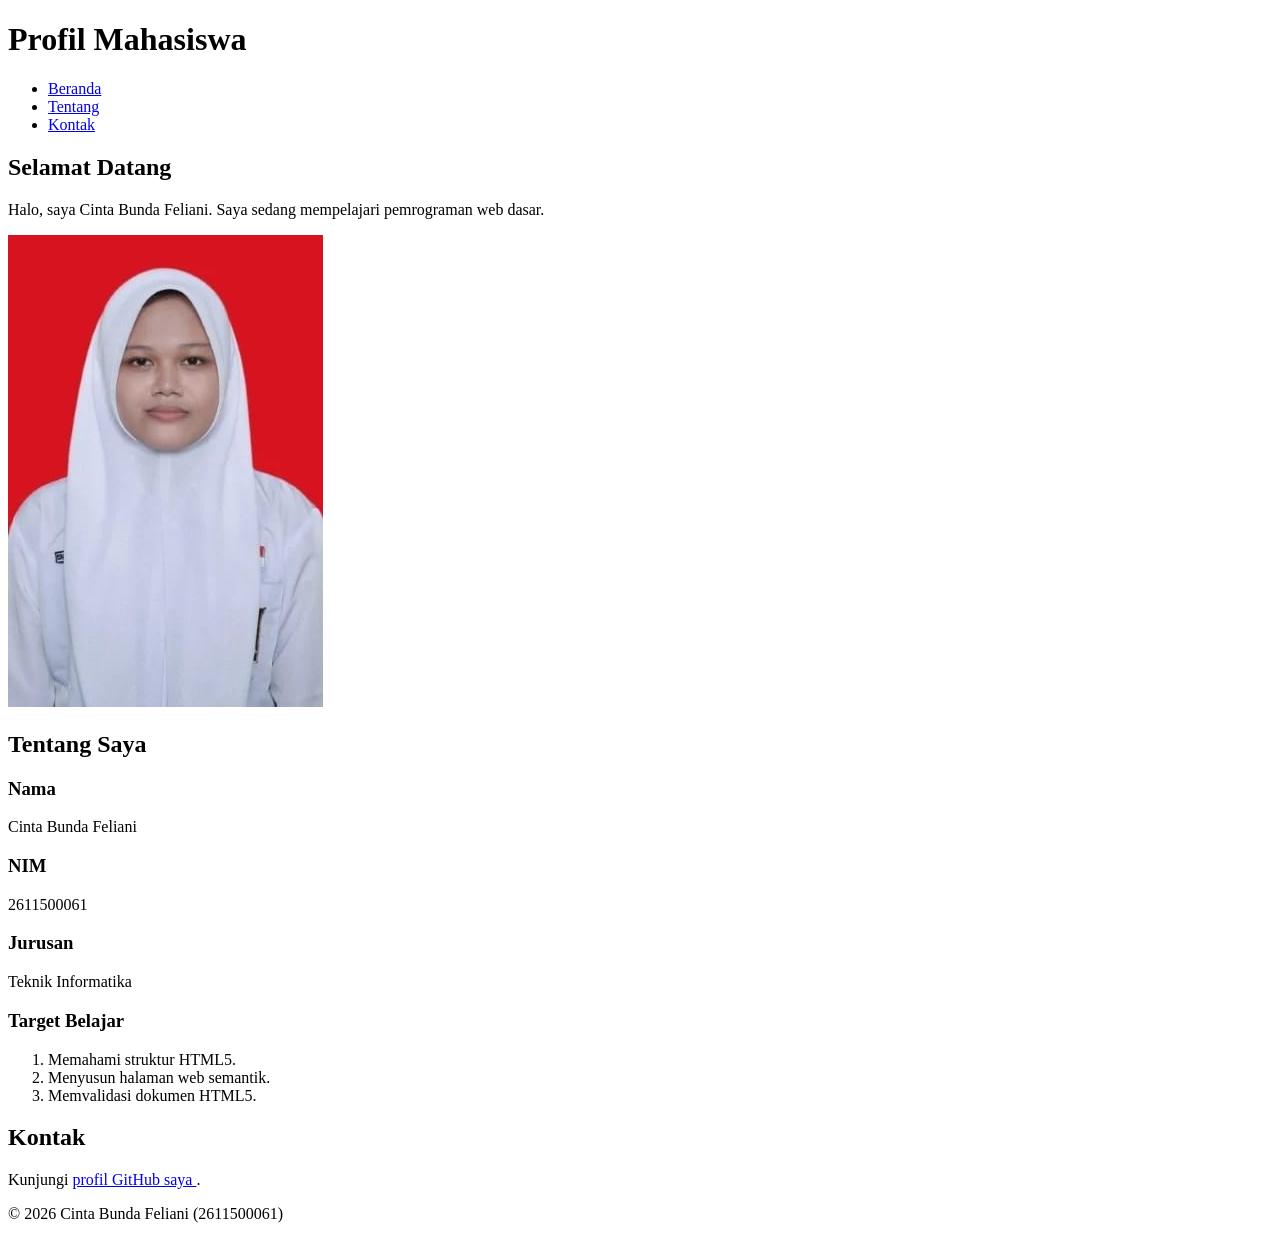
<file: pertemuan-02/index.html>
<!doctype html>
<html lang="id">
  <head>
    <meta charset="UTF-8" />
    <meta name="viewport" content="width=device-width, initial-scale=1.0" />
    <title>Profil Mahasiswa</title>
  </head>
  <body>
    <header>
      <h1>Profil Mahasiswa</h1>

      <nav>
        <ul>
          <li><a href="#home">Beranda</a></li>
          <li><a href="#about">Tentang</a></li>
          <li><a href="#contact">Kontak</a></li>
        </ul>
      </nav>
    </header>

    <main>
      <section id="home">
        <h2>Selamat Datang</h2>
        <p>
          Halo, saya Cinta Bunda Feliani. Saya sedang mempelajari pemrograman
          web dasar.
        </p>
        <img src="foto-profil.jpg" alt="Foto profil Cinta Bunda Feliani" />
      </section>

      <section id="about">
        <h2>Tentang Saya</h2>

        <article>
          <h3>Nama</h3>
          <p>Cinta Bunda Feliani</p>

          <h3>NIM</h3>
          <p>2611500061</p>

          <h3>Jurusan</h3>
          <p>Teknik Informatika</p>

          <h3>Target Belajar</h3>
          <ol>
            <li>Memahami struktur HTML5.</li>
            <li>Menyusun halaman web semantik.</li>
            <li>Memvalidasi dokumen HTML5.</li>
          </ol>
        </article>
      </section>

      <section id="contact">
        <h2>Kontak</h2>
        <p>
          Kunjungi
          <a
            href="https://github.com/2611500061-CINTA/2611500061-PWD-TI1J-26270">
            profil GitHub saya </a
          >.
        </p>
      </section>
    </main>

    <footer>
      <p>&copy; 2026 Cinta Bunda Feliani (2611500061)</p>
    </footer>
  </body>
</html>
</file>
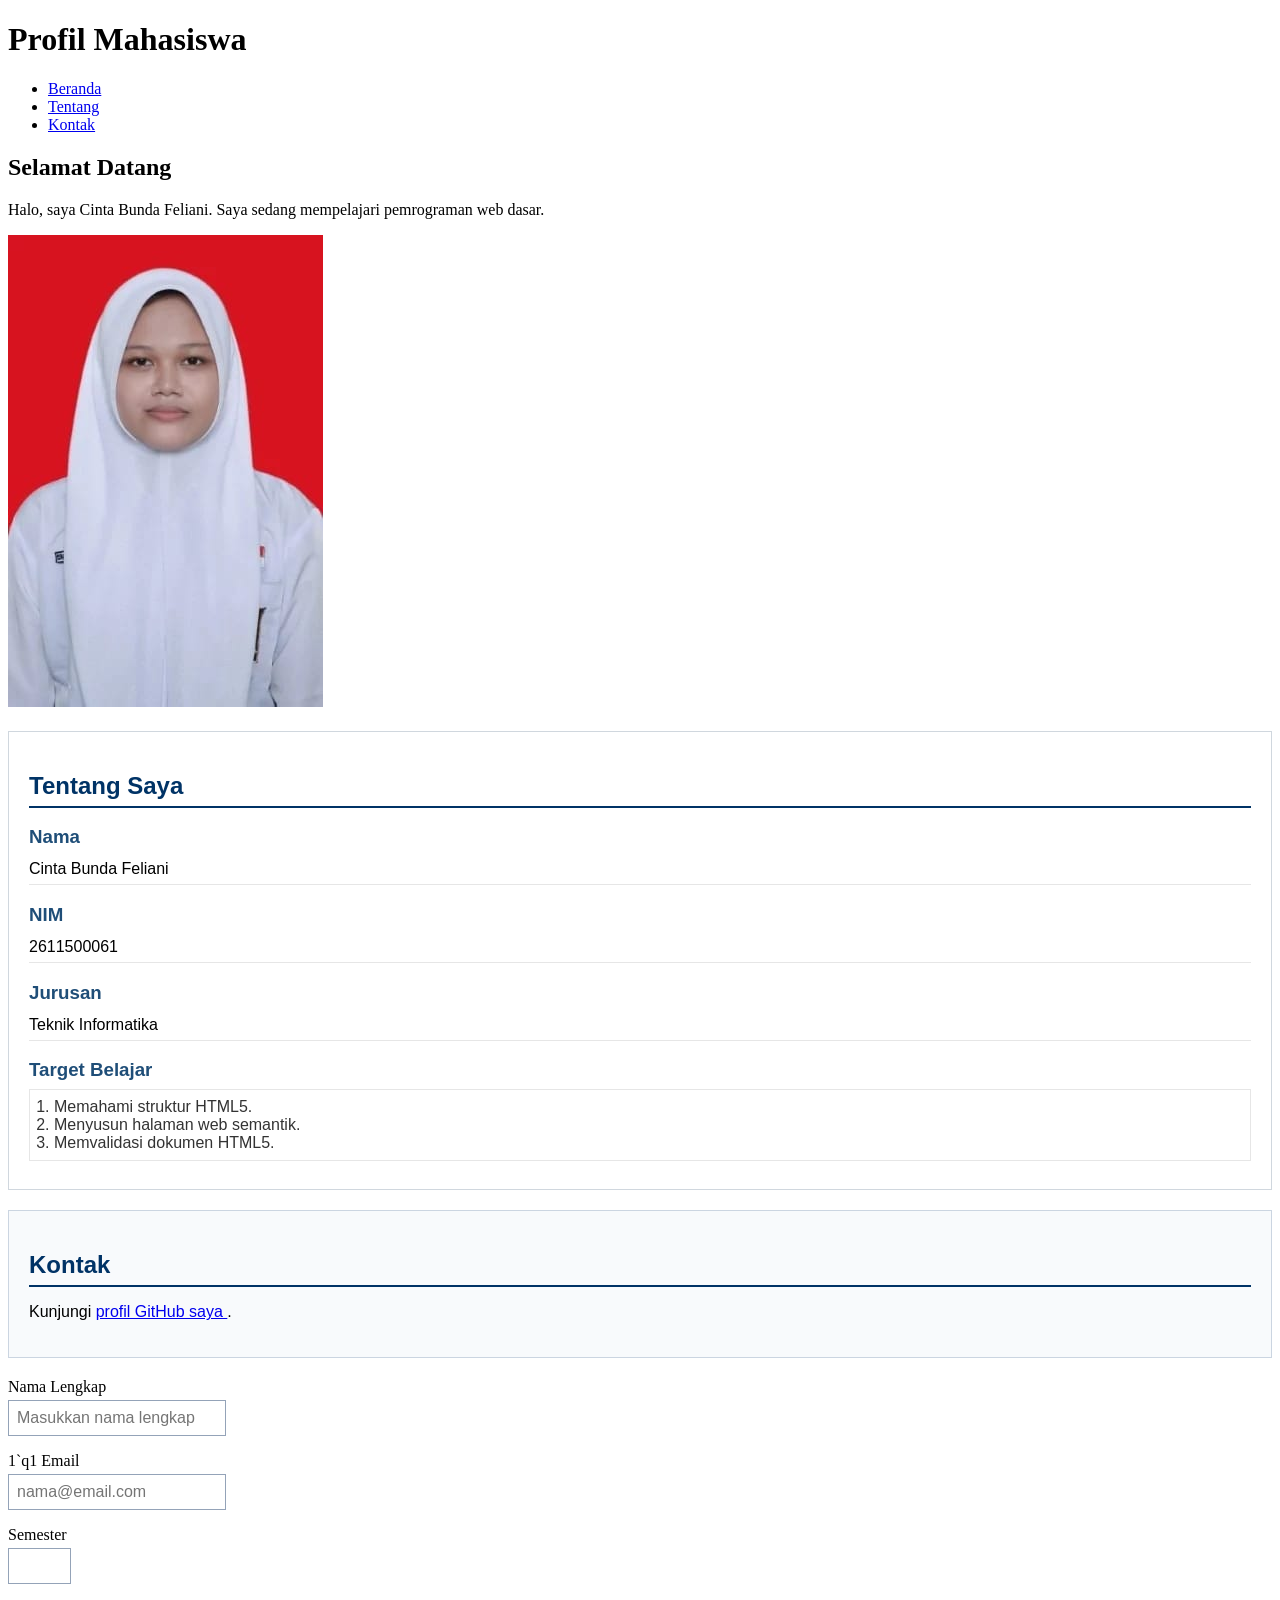
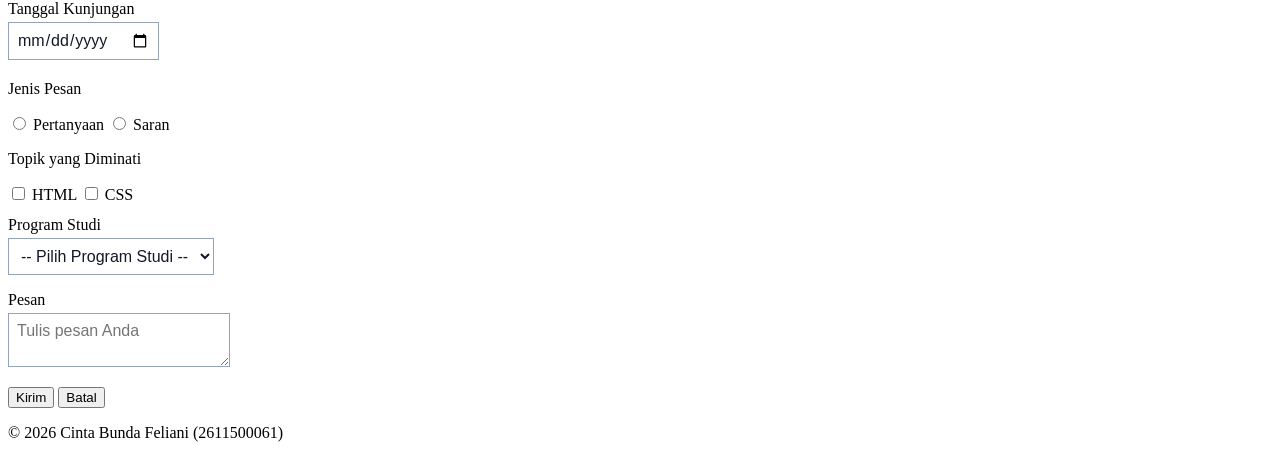
<file: pertemuan-03/index.html>
<!doctype html>
<html lang="id">
  <head>
    <meta charset="UTF-8" />
    <meta name="viewport" content="width=device-width, initial-scale=1.0" />
    <title>Profil Mahasiswa</title>
    <style>
#about {
background-color: #ffffff;
border: 1px solid #d0d7de;
padding: 20px;
margin: 20px 0;
font-family: Arial, sans-serif;
}
#about h2 {
color: #003366;
border-bottom: 2px solid #003366;
padding-bottom: 6px;
margin-bottom: 16px;
}
#about h3 {
color: #1f4e78;
margin-bottom: 6px;
}
#about p {
margin: 6px 0;
padding: 6px 0;
border-bottom: 1px solid #e6e6e6;
}
#about ol {
color: #333333;
margin: 8px 0;
padding: 8px 24px;
border: 1px solid #e6e6e6;
}
#contact {
background-color: #f8fafc;
border: 1px solid #cbd5e1;
padding: 20px;
margin: 20px 0;
font-family: Arial, sans-serif;
}
#contact h2 {
color: #003366;
border-bottom: 2px solid #003366;
padding-bottom: 6px;
margin-bottom: 16px;
}
.form-group {
margin: 12px 0;
}
#contact label {
color: #1f2937;
font-weight: bold;
}
.input-form {
background-color: #ffffff;
color: #111827;
font-family: Arial, sans-serif;
font-size: 16px;
padding: 8px;
margin: 4px 0;
border: 1px solid #94a3b8;
}
#contact button {
background-color: #003366;
color: #ffffff;
font-weight: bold;
padding: 8px 14px;
margin: 8px 6px 0 0;
border: 1px solid #003366;
}
</style>
</head>
<body>
<header>
<h1>Profil Mahasiswa</h1>
      <nav>
        <ul>
          <li><a href="#home">Beranda</a></li>
          <li><a href="#about">Tentang</a></li>
          <li><a href="#contact">Kontak</a></li>
        </ul>
      </nav>
    </header>

    <main>
      <section id="home">
        <h2>Selamat Datang</h2>
        <p>
          Halo, saya Cinta Bunda Feliani. Saya sedang mempelajari pemrograman
          web dasar.
        </p>
        <img src="foto-profil.jpg" alt="Foto profil Cinta Bunda Feliani" />
      </section>

      <section id="about">
        <h2>Tentang Saya</h2>

        <article>
          <h3>Nama</h3>
          <p>Cinta Bunda Feliani</p>

          <h3>NIM</h3>
          <p>2611500061</p>

          <h3>Jurusan</h3>
          <p>Teknik Informatika</p>

          <h3>Target Belajar</h3>
          <ol>
            <li>Memahami struktur HTML5.</li>
            <li>Menyusun halaman web semantik.</li>
            <li>Memvalidasi dokumen HTML5.</li>
          </ol>
        </article>
      </section>

      <section id="contact">
        <h2>Kontak</h2>
        <p>
          Kunjungi
          <a
            href="https://github.com/2611500061-CINTA/2611500061-PWD-TI1J-26270"
          >
            profil GitHub saya </a
          >.
        </p>
      </section>
        <form action="index.html" method="get">
          <div class="form-group">
            <label for="nama">Nama Lengkap</label><br />
            <input
              class="input-form"
              type="text"
              id="nama"
              name="nama"
              placeholder="Masukkan nama lengkap"
              minlength="3"
              maxlength="50"
              required
            />
          </div>
          <div class="form-group">1`q1 
            <label for="email">Email</label><br />
            <input
              class="input-form"
              type="email"
              id="email"
              name="email"
              placeholder="nama@email.com"
              required
            />
          </div>
          <div class="form-group">
            <label for="semester">Semester</label><br />
            <input
              class="input-form"
              type="number"
              id="semester"
              name="semester"
              min="1"
              max="14"
              required
            />
          </div>
          <div class="form-group">
            <label for="tanggal">Tanggal Kunjungan</label><br />
            <input
              class="input-form"
              type="date"
              id="tanggal"
              name="tanggal"
              required
            />
          </div>
          <div class="form-group">
            <p>Jenis Pesan</p>
            <input
              type="radio"
              id="pertanyaan"
              name="jenis_pesan"
              value="pertanyaan"
              required
            />
            <label for="pertanyaan">Pertanyaan</label>
            <input type="radio" id="saran" name="jenis_pesan" value="saran" />
            <label for="saran">Saran</label>
          </div>
          <div class="form-group">
            <p>Topik yang Diminati</p>
            <input type="checkbox" id="minat-html" name="minat" value="HTML" />
            <label for="minat-html">HTML</label>
            <input type="checkbox" id="minat-css" name="minat" value="CSS" />
            <label for="minat-css">CSS</label>
          </div>
          <div class="form-group">
            <label for="prodi">Program Studi</label><br />
            <select class="input-form" id="prodi" name="prodi" required>
              <option value="">-- Pilih Program Studi --</option>
              <option value="SI">Sistem Informasi</option>
              <option value="TI">Teknik Informatika</option>
            </select>
          </div>
          <div class="form-group">
            <label for="pesan">Pesan</label><br />
            <textarea
              class="input-form"
              id="pesan"
              name="pesan"
              maxlength="300"
              placeholder="Tulis pesan Anda"
              required
            ></textarea>
          </div>

          <button type="submit">Kirim</button>
          <button type="reset">Batal</button>
        </form>
      </section>
    </main>

    <footer>
      <p>&copy; 2026 Cinta Bunda Feliani (2611500061)</p>
    </footer>
  </body>
</html>
</file>
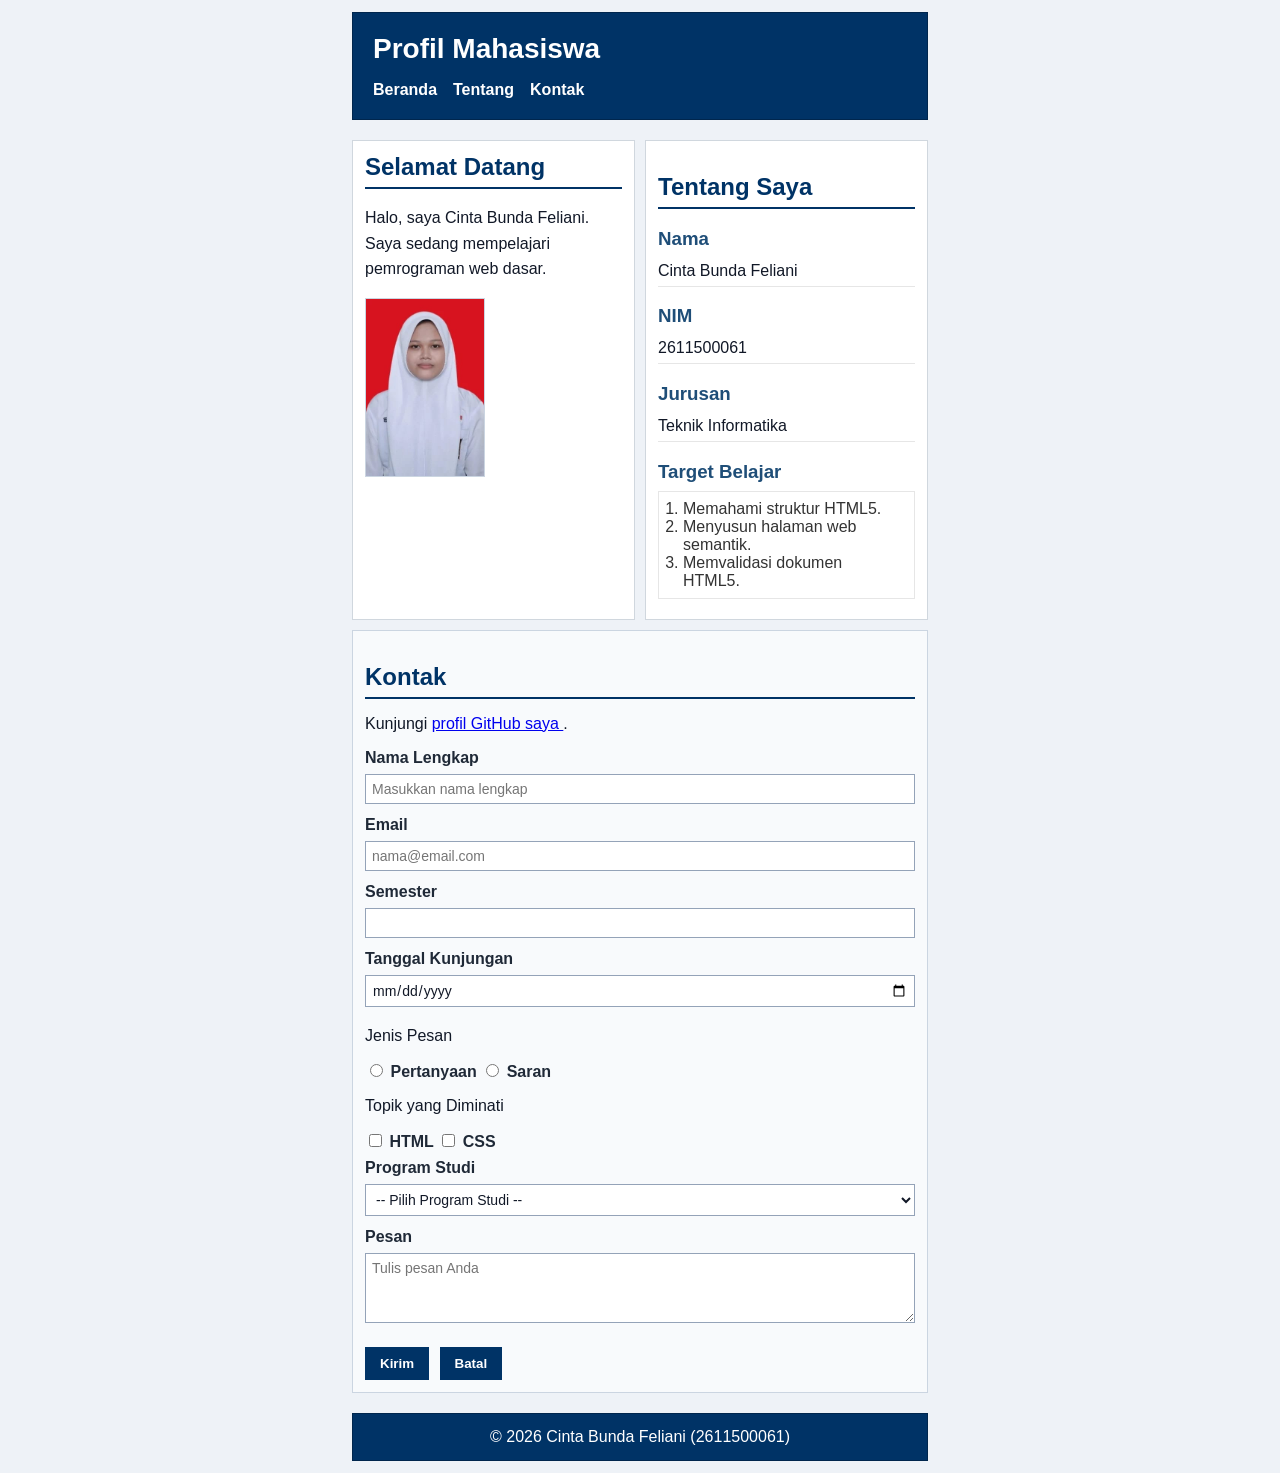
<file: pertemuan-04/index.html>
<!doctype html>
<html lang="id">
  <head>
    <meta charset="UTF-8" />
    <meta name="viewport" content="width=device-width, initial-scale=1.0" />
    <title>Profil Mahasiswa</title>
    <link rel="stylesheet" href="style.css" />
  </head>

  <body>
    <header>
      <h1>Profil Mahasiswa</h1>

      <nav>
        <ul>
          <li><a href="#home">Beranda</a></li>
          <li><a href="#about">Tentang</a></li>
          <li><a href="#contact">Kontak</a></li>
        </ul>
      </nav>
    </header>

    <main>
      <!-- HOME -->
      <section id="home">
        <h2>Selamat Datang</h2>

        <p>
          Halo, saya Cinta Bunda Feliani. Saya sedang mempelajari pemrograman
          web dasar.
        </p>

        <!-- Sebelum -->
<img src="foto-profil.jpg" alt="Foto profil Cinta Bunda Feliani" />

      </section>

      <!-- TENTANG -->
      <section id="about">
        <h2>Tentang Saya</h2>

        <article>
          <h3>Nama</h3>
          <p>Cinta Bunda Feliani</p>

          <h3>NIM</h3>
          <p>2611500061</p>

          <h3>Jurusan</h3>
          <p>Teknik Informatika</p>

          <h3>Target Belajar</h3>

          <ol>
            <li>Memahami struktur HTML5.</li>
            <li>Menyusun halaman web semantik.</li>
            <li>Memvalidasi dokumen HTML5.</li>
          </ol>
        </article>
      </section>

      <!-- KONTAK -->
      <section id="contact">
        <h2>Kontak</h2>

        <p>
          Kunjungi
          <a
            href="https://github.com/2611500061-CINTA/2611500061-PWD-TI1J-26270">
            profil GitHub saya </a
          >.
        </p>

        <form action="index.html" method="get">
          <div class="form-group">
            <label for="nama">Nama Lengkap</label>
            <input
              class="input-form"
              type="text"
              id="nama"
              name="nama"
              placeholder="Masukkan nama lengkap"
              minlength="3"
              maxlength="50"
              required />
          </div>

          <div class="form-group">
            <label for="email">Email</label>
            <input
              class="input-form"
              type="email"
              id="email"
              name="email"
              placeholder="nama@email.com"
              required />
          </div>

          <div class="form-group">
            <label for="semester">Semester</label>
            <input
              class="input-form"
              type="number"
              id="semester"
              name="semester"
              min="1"
              max="14"
              required />
          </div>

          <div class="form-group">
            <label for="tanggal">Tanggal Kunjungan</label>
            <input
              class="input-form"
              type="date"
              id="tanggal"
              name="tanggal"
              required />
          </div>

          <div class="form-group">
            <p>Jenis Pesan</p>

            <input
              type="radio"
              id="pertanyaan"
              name="jenis_pesan"
              value="pertanyaan"
              required />
            <label for="pertanyaan">Pertanyaan</label>

            <input type="radio" id="saran" name="jenis_pesan" value="saran" />
            <label for="saran">Saran</label>
          </div>

          <div class="form-group">
            <p>Topik yang Diminati</p>

            <input type="checkbox" id="minat-html" name="minat" value="HTML" />
            <label for="minat-html">HTML</label>

            <input type="checkbox" id="minat-css" name="minat" value="CSS" />
            <label for="minat-css">CSS</label>
          </div>

          <div class="form-group">
            <label for="prodi">Program Studi</label>

            <select class="input-form" id="prodi" name="prodi" required>
              <option value="">-- Pilih Program Studi --</option>
              <option value="SI">Sistem Informasi</option>
              <option value="TI">Teknik Informatika</option>
            </select>
          </div>

          <div class="form-group">
            <label for="pesan">Pesan</label>

            <textarea
              class="input-form"
              id="pesan"
              name="pesan"
              maxlength="300"
              placeholder="Tulis pesan Anda"
              required></textarea>
          </div>

          <button type="submit">Kirim</button>
          <button type="reset">Batal</button>
        </form>
      </section>
    </main>

    <footer>
      <p>&copy; 2026 Cinta Bunda Feliani (2611500061)</p>
    </footer>
  </body>
</html>
</file>
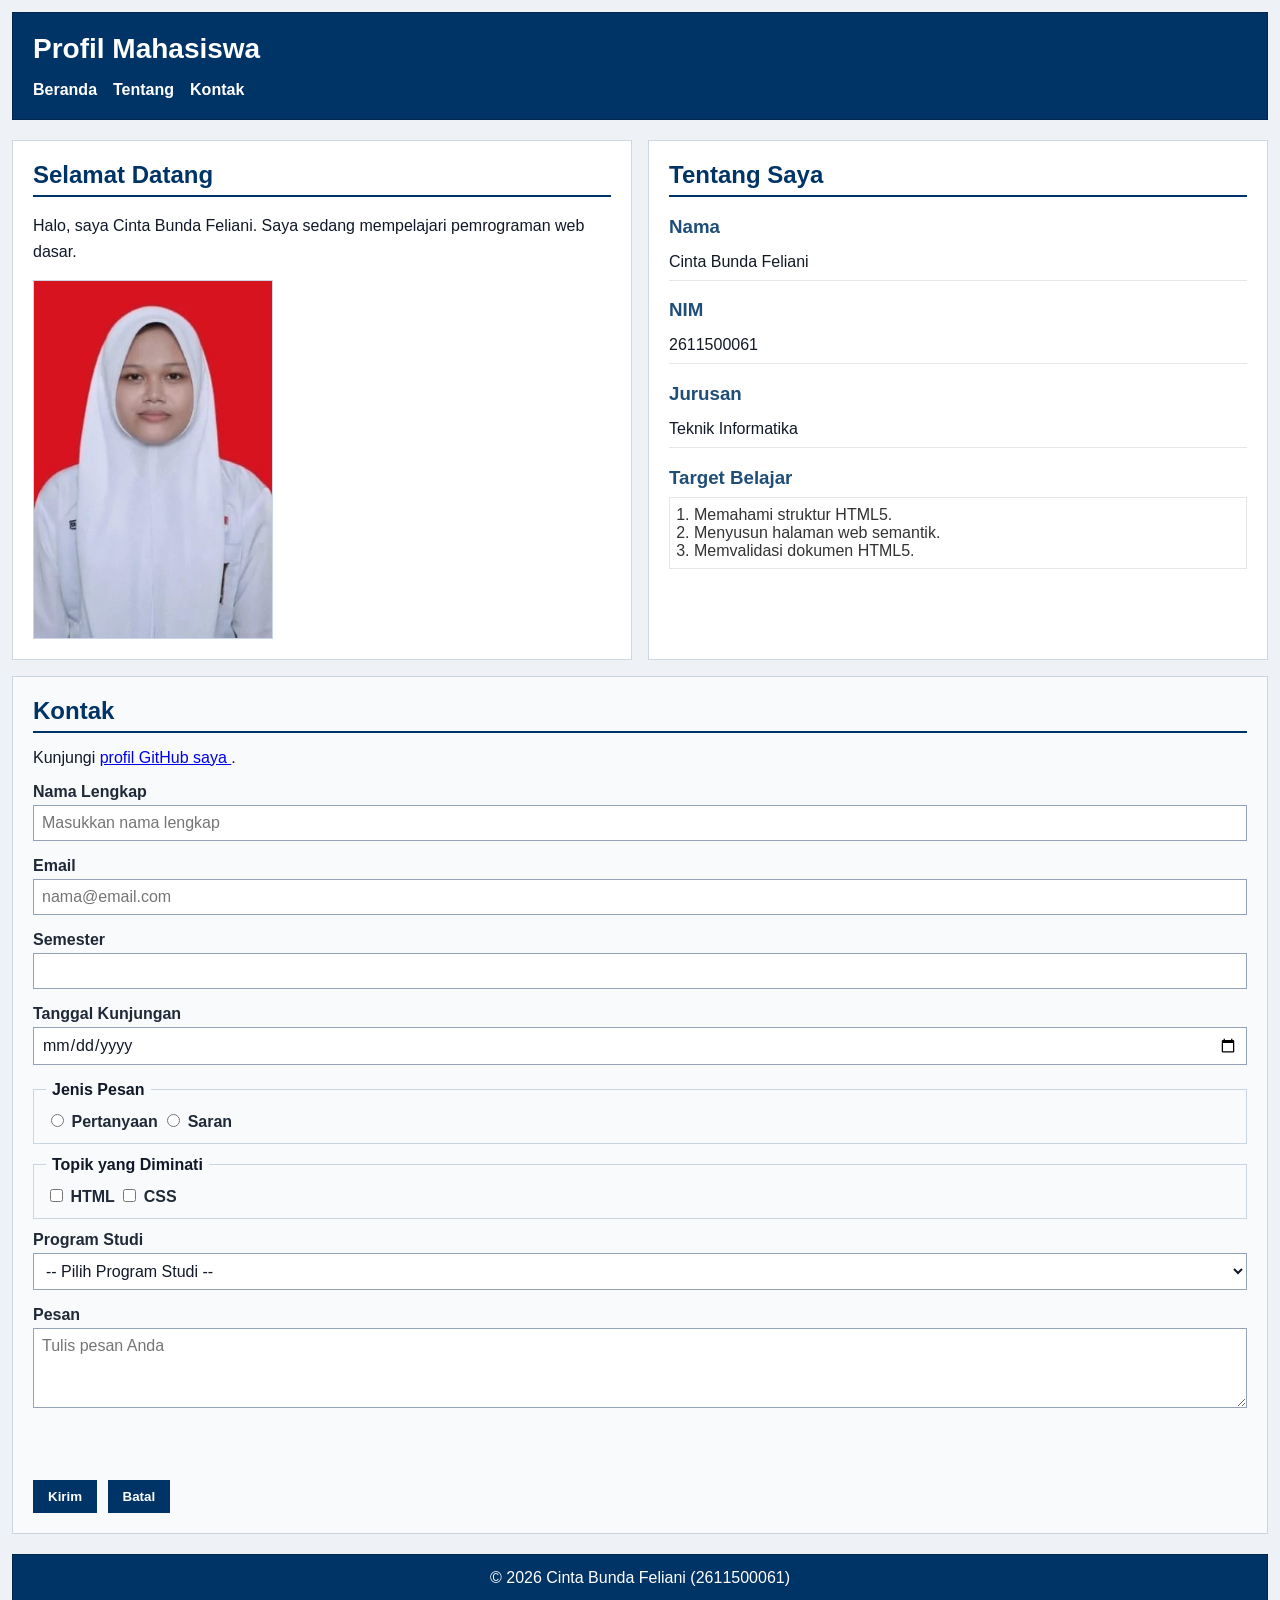
<file: pertemuan-05/index.html>
<!doctype html>
<html lang="id">
  <head>
    <meta charset="UTF-8" />
    <meta name="viewport" content="width=device-width, initial-scale=1.0" />
    <title>Profil Mahasiswa</title>
    <link rel="stylesheet" href="style.css" />
  </head>

  <body>
    <header>
      <div class="header-top">
        <h1>Profil Mahasiswa</h1>

        <button
          class="nav-toggle"
          id="navToggle"
          type="button"
          aria-label="Buka navigasi"
          aria-controls="navMenu"
          aria-expanded="false">
          &#9776;
        </button>
      </div>

      <nav aria-label="Navigasi utama">
        <ul id="navMenu">
          <li><a href="#home">Beranda</a></li>
          <li><a href="#about">Tentang</a></li>
          <li><a href="#contact">Kontak</a></li>
        </ul>
      </nav>
    </header>

    <main>
      <section id="home">
        <h2>Selamat Datang</h2>

        <p>
          Halo, saya Cinta Bunda Feliani. Saya sedang mempelajari pemrograman
          web dasar.
        </p>

        <img src="foto-profil.jpg" alt="Foto profil Cinta Bunda Feliani" />
      </section>

      <section id="about">
        <h2>Tentang Saya</h2>

        <article>
          <h3>Nama</h3>
          <p>Cinta Bunda Feliani</p>

          <h3>NIM</h3>
          <p>2611500061</p>

          <h3>Jurusan</h3>
          <p>Teknik Informatika</p>

          <h3>Target Belajar</h3>
          <ol>
            <li>Memahami struktur HTML5.</li>
            <li>Menyusun halaman web semantik.</li>
            <li>Memvalidasi dokumen HTML5.</li>
          </ol>
        </article>
      </section>

      <section id="contact">
        <h2>Kontak</h2>

        <p>
          Kunjungi
          <a
            href="https://github.com/2611500061-CINTA/2611500061-PWD-TI1J-26270"
            target="_blank"
            rel="noopener noreferrer">
            profil GitHub saya </a
          >.
        </p>

        <form id="contactForm" action="index.html" method="get" novalidate>
          <div class="form-group">
            <label for="nama">Nama Lengkap</label>
            <input
              class="input-form"
              type="text"
              id="nama"
              name="nama"
              placeholder="Masukkan nama lengkap"
              minlength="3"
              maxlength="50"
              required />
          </div>

          <div class="form-group">
            <label for="email">Email</label>
            <input
              class="input-form"
              type="email"
              id="email"
              name="email"
              placeholder="nama@email.com"
              required />
          </div>

          <div class="form-group">
            <label for="semester">Semester</label>
            <input
              class="input-form"
              type="number"
              id="semester"
              name="semester"
              min="1"
              max="14"
              required />
          </div>

          <div class="form-group">
            <label for="tanggal">Tanggal Kunjungan</label>
            <input
              class="input-form"
              type="date"
              id="tanggal"
              name="tanggal"
              required />
          </div>

          <fieldset class="form-group">
            <legend>Jenis Pesan</legend>

            <input
              type="radio"
              id="pertanyaan"
              name="jenis_pesan"
              value="pertanyaan"
              required />
            <label for="pertanyaan">Pertanyaan</label>

            <input type="radio" id="saran" name="jenis_pesan" value="saran" />
            <label for="saran">Saran</label>
          </fieldset>

          <fieldset class="form-group">
            <legend>Topik yang Diminati</legend>

            <input type="checkbox" id="minat-html" name="minat" value="HTML" />
            <label for="minat-html">HTML</label>

            <input type="checkbox" id="minat-css" name="minat" value="CSS" />
            <label for="minat-css">CSS</label>
          </fieldset>

          <div class="form-group">
            <label for="prodi">Program Studi</label>
            <select class="input-form" id="prodi" name="prodi" required>
              <option value="">-- Pilih Program Studi --</option>
              <option value="SI">Sistem Informasi</option>
              <option value="TI">Teknik Informatika</option>
            </select>
          </div>

          <div class="form-group">
            <label for="pesan">Pesan</label>
            <textarea
              class="input-form"
              id="pesan"
              name="pesan"
              maxlength="300"
              placeholder="Tulis pesan Anda"
              required></textarea>
          </div>

          <p id="formFeedback" aria-live="polite"></p>

          <button type="submit">Kirim</button>
          <button type="reset">Batal</button>
        </form>
      </section>
    </main>

    <footer>
      <p>&copy; 2026 Cinta Bunda Feliani (2611500061)</p>
    </footer>

    <script src="script.js"></script>
  </body>
</html>
</file>
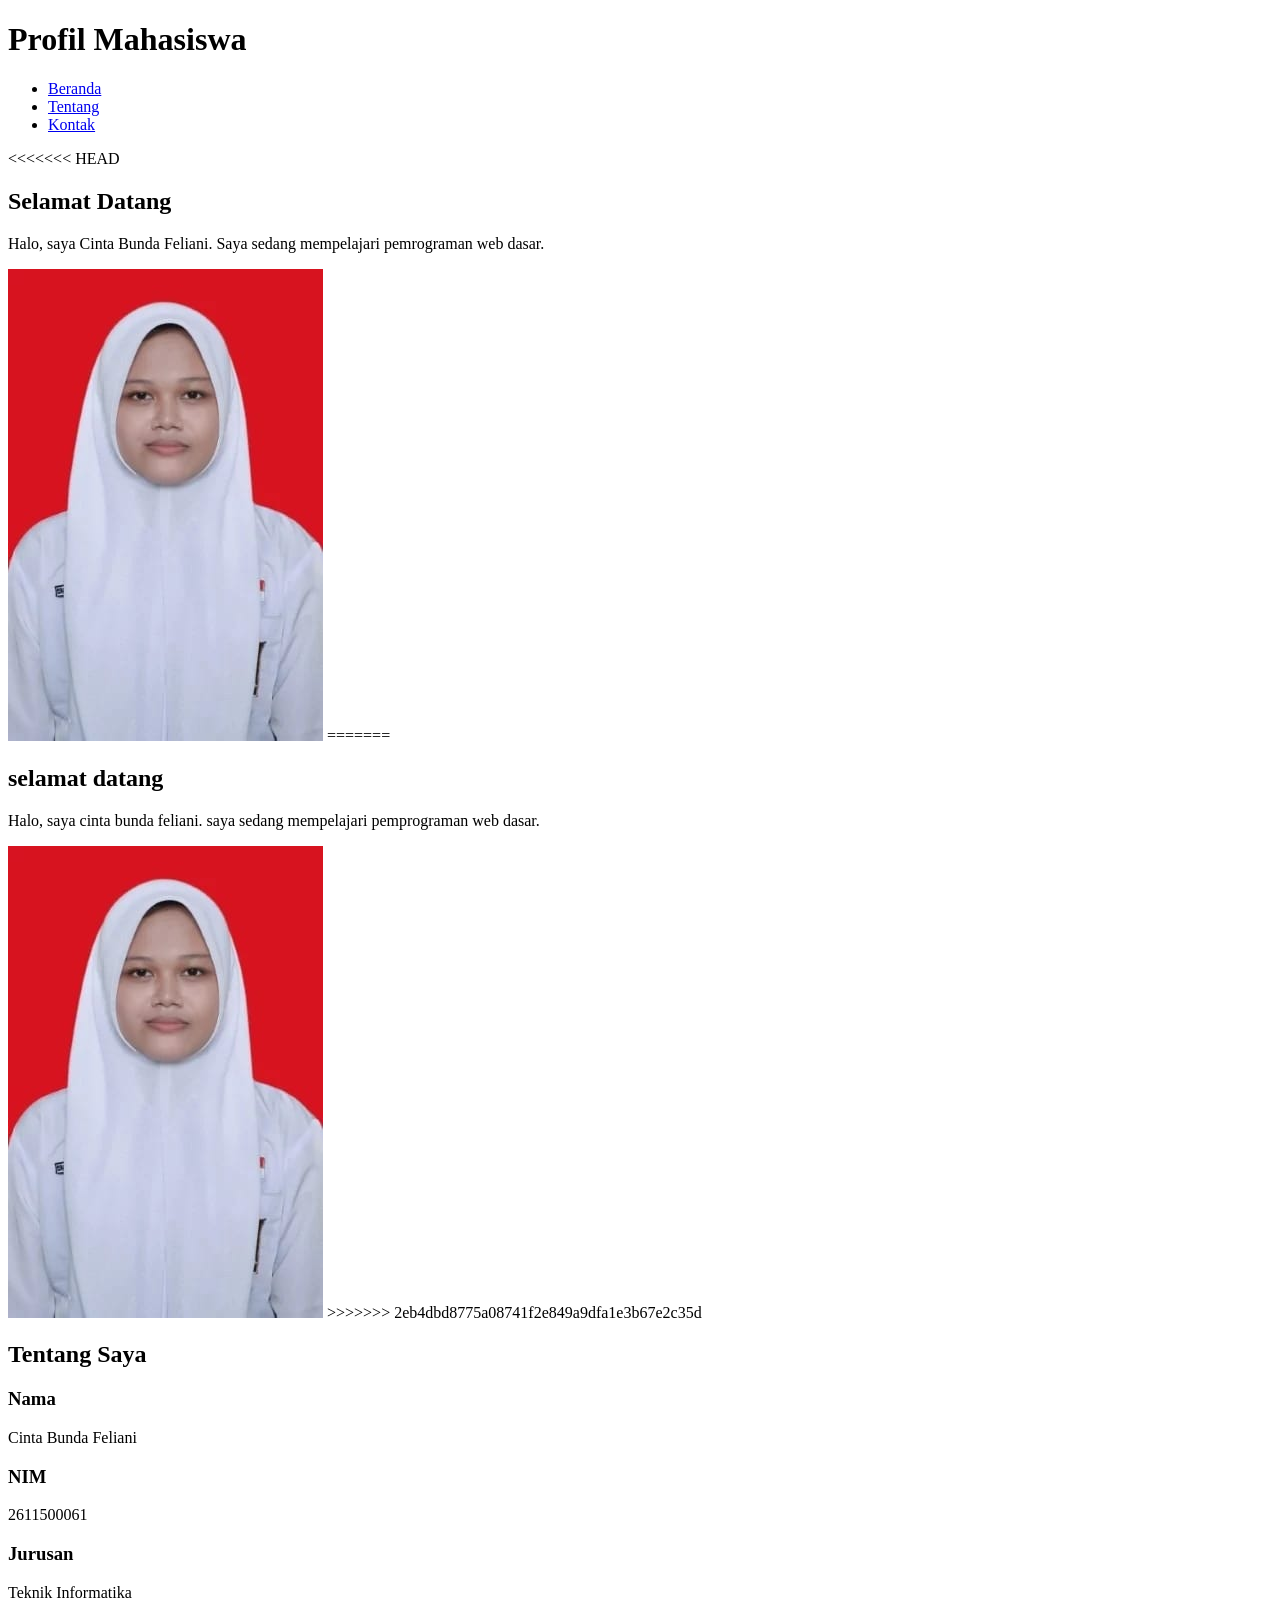
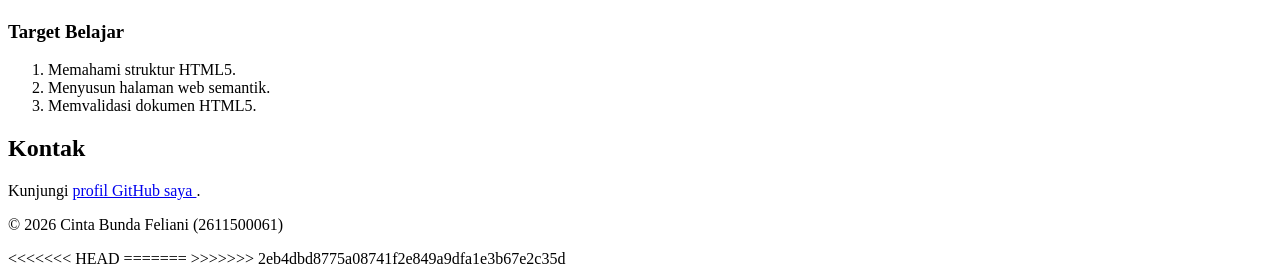
<file: pertemuan-02/emmet.html>
<!DOCTYPE html>
<html lang="id">
<head>
    <meta charset="UTF-8">
    <meta name="viewport" content="width=device-width, initial-scale=1.0">
    <title>Profil Mahasiswa</title>
</head>
<body>
    <header>
        <h1>Profil Mahasiswa</h1>

        <nav>
            <ul>
                <li><a href="#home">Beranda</a></li>
                <li><a href="#about">Tentang</a></li>
                <li><a href="#contact">Kontak</a></li>
            </ul>
        </nav>
    </header>

    <main>
        <section id="home">
<<<<<<< HEAD
            <h2>Selamat Datang</h2>
            <p>
                Halo, saya Cinta Bunda Feliani. Saya sedang mempelajari
                pemrograman web dasar.
            </p>
            <img src="foto-profil.jpg" alt="Foto profil Cinta Bunda Feliani">
=======
            <h2>selamat datang</h2>
            <p>Halo, saya cinta bunda feliani. saya sedang mempelajari pemprograman web dasar.</p>
            <img src="foto-profil.jpg" alt="Foto Profil Cinta Bunda Feliani">
>>>>>>> 2eb4dbd8775a08741f2e849a9dfa1e3b67e2c35d
        </section>

        <section id="about">
            <h2>Tentang Saya</h2>

            <article>
                <h3>Nama</h3>
                <p>Cinta Bunda Feliani</p>

                <h3>NIM</h3>
                <p>2611500061</p>

                <h3>Jurusan</h3>
                <p>Teknik Informatika</p>

                <h3>Target Belajar</h3>
                <ol>
                    <li>Memahami struktur HTML5.</li>
                    <li>Menyusun halaman web semantik.</li>
                    <li>Memvalidasi dokumen HTML5.</li>
                </ol>
            </article>
        </section>

        <section id="contact">
            <h2>Kontak</h2>
            <p>
                Kunjungi
                <a href="https://github.com/2611500061-CINTA/2611500061-PWD-TI1J-26270">
                    profil GitHub saya
                </a>.
            </p>
        </section>
    </main>

    <footer>
        <p>&copy; 2026 Cinta Bunda Feliani (2611500061)</p>
    </footer>
</body>
<<<<<<< HEAD
</html>
=======

</html>
>>>>>>> 2eb4dbd8775a08741f2e849a9dfa1e3b67e2c35d
</file>
<file: pertemuan-04/style.css>
* {
box-sizing: border-box;
}

#home {
    background-color: #ffffff;
    border: 1px solid #d0d7de;
    padding: 12px;
    margin: 0;
}

body {
    max-width: 600px;
    margin: 0 auto;
    padding: 12px;
    font-family: Arial, sans-serif;
    color: #111827;
    background-color: #eef2f7;
}

/* Header */
header {
background-color: #003366;
color: #ffffff;
padding: 20px;
margin-bottom: 20px;
border: 1px solid #00264d;
}

header h1 {
margin: 0 0 16px;
font-size: 28px;
}

section {
width: 100%;
}

#home h2 {
color: #003366;
border-bottom: 2px solid #003366;
padding-bottom: 6px;
margin-top: 0;
margin-bottom: 16px;
}
#home p {
line-height: 1.6;
margin: 0 0 16px;
}

#home img {
    display: block;
    width: 120px;
    max-width: 100%;
    height: auto;
    border: 1px solid #cbd5e1;
}

#about {
    background-color: #ffffff;
    border: 1px solid #d0d7de;
    padding: 12px;
    margin: 0;
    font-family: Arial, sans-serif;
}

#about h2 {
color: #003366;
border-bottom: 2px solid #003366;
padding-bottom: 6px;
margin-bottom: 16px;
}

#about h3 {
color: #1f4e78;
margin-bottom: 6px;
}

#about p {
margin: 6px 0;
padding: 6px 0;
border-bottom: 1px solid #e6e6e6;
}

#about ol {
color: #333333;
margin: 8px 0;
padding: 8px 24px;
border: 1px solid #e6e6e6;
}

#contact {
    background-color: #f8fafc;
    border: 1px solid #cbd5e1;
    padding: 12px;
    margin: 0;
    font-family: Arial, sans-serif;
    grid-column: 1 / -1;
}

#contact h2 {
color: #003366;
border-bottom: 2px solid #003366;
padding-bottom: 6px;
margin-bottom: 16px;
}

.form-group {
    margin: 8px 0;
}

.form-group label {
    display: inline-block;
}

.form-group > label:first-child {
    display: block;
    margin-bottom: 3px;
}

#contact label {
color: #1f2937;
font-weight: bold;
}

.input-form {
    width: 100%;
    box-sizing: border-box;
    background-color: #ffffff;
    color: #111827;
    font-family: Arial, sans-serif;
    font-size: 14px;
    padding: 6px;
    margin: 4px 0;
    border: 1px solid #94a3b8;
}

#contact form {
    width: 100%;
}

#contact textarea {
    width: 100%;
    min-height: 70px;
    box-sizing: border-box;
}

#contact button {
background-color: #003366;
color: #ffffff;
font-weight: bold;
padding: 8px 14px;
margin: 8px 6px 0 0;
border: 1px solid #003366;
}

/* Footer */
footer {
background-color: #003366;
color: #ffffff;
text-align: center;
padding: 14px 20px;
margin-top: 20px;
border: 1px solid #00264d;
}

footer p {
    margin: 0;
}

nav ul {
    display: flex;
    flex-direction: row;
    justify-content: flex-start;
    align-items: center;
    gap: 16px;
    margin: 0;
    padding: 0;
    list-style: none;
}

nav a {
    color: #ffffff;
    font-weight: bold;
    text-decoration: none;
}

main {
    display: grid;
    grid-template-columns: 1fr 1fr;
    gap: 10px;

}

}
</file>
<file: pertemuan-05/style.css>
* {
  box-sizing: border-box;
}

body {
  margin: 0;
  padding: 12px;
  font-family: Arial, sans-serif;
  color: #111827;
  background-color: #eef2f7;
}

/* Header */
header {
  padding: 20px;
  margin-bottom: 20px;
  color: #ffffff;
  background-color: #003366;
  border: 1px solid #00264d;
}

header h1 {
  margin: 0;
  font-size: 28px;
}

.header-top {
  display: flex;
  justify-content: space-between;
  align-items: center;
}

/* Navigasi */
nav ul {
  display: flex;
  flex-direction: column;
  justify-content: flex-start;
  align-items: flex-start;
  gap: 12px;
  margin: 0;
  padding: 0;
  list-style: none;
}

#navMenu {
  display: none;
}

#navMenu.nav-open {
  display: flex;
  flex-direction: column;
  margin-top: 16px;
}

nav a {
  color: #ffffff;
  font-weight: bold;
  text-decoration: none;
}

.nav-toggle {
  display: block;
  border: none;
  background: transparent;
  color: #ffffff;
  font-size: 1.8rem;
  line-height: 1;
  cursor: pointer;
}

/* Layout utama */
main {
  display: grid;
  grid-template-columns: 1fr;
  gap: 16px;
}

section {
  width: 100%;
}

/* Bagian Beranda */
#home {
  padding: 20px;
  margin: 0;
  background-color: #ffffff;
  border: 1px solid #d0d7de;
}

#home h2,
#about h2,
#contact h2 {
  padding-bottom: 6px;
  margin-top: 0;
  margin-bottom: 16px;
  color: #003366;
  border-bottom: 2px solid #003366;
}

#home p {
  margin: 0 0 16px;
  line-height: 1.6;
}

#home img {
  display: block;
  width: 240px;
  max-width: 100%;
  height: auto;
  border: 1px solid #cbd5e1;
}

/* Bagian Tentang */
#about {
  padding: 20px;
  margin: 0;
  background-color: #ffffff;
  border: 1px solid #d0d7de;
}

#about h3 {
  margin-bottom: 6px;
  color: #1f4e78;
}

#about p {
  padding: 6px 0;
  margin: 6px 0;
  line-height: 1.5;
  border-bottom: 1px solid #e6e6e6;
}

#about ol {
  padding: 8px 24px;
  margin: 8px 0;
  color: #333333;
  border: 1px solid #e6e6e6;
}

/* Bagian Kontak */
#contact {
  padding: 20px;
  margin: 0;
  background-color: #f8fafc;
  border: 1px solid #cbd5e1;
}

.form-group {
  margin: 12px 0;
}

fieldset.form-group {
  padding: 12px;
  border: 1px solid #cbd5e1;
}

fieldset legend {
  padding: 0 6px;
  font-weight: bold;
}

#contact label {
  color: #1f2937;
  font-weight: bold;
}

.input-form {
  width: 100%;
  max-width: 100%;
  padding: 8px;
  margin: 4px 0;
  color: #111827;
  background-color: #ffffff;
  border: 1px solid #94a3b8;
  font-family: Arial, sans-serif;
  font-size: 16px;
}

#contact textarea {
  min-height: 80px;
  resize: vertical;
}

#contact button {
  padding: 8px 14px;
  margin: 8px 6px 0 0;
  color: #ffffff;
  background-color: #003366;
  border: 1px solid #003366;
  font-weight: bold;
  cursor: pointer;
}

#contact button:hover {
  background-color: #1f4e78;
}

#formFeedback {
  min-height: 1.5em;
}

.form-feedback-error {
  color: #c62828;
}

.form-feedback-success {
  color: #2e7d32;
}

/* Footer */
footer {
  padding: 14px 20px;
  margin-top: 20px;
  color: #ffffff;
  background-color: #003366;
  border: 1px solid #00264d;
  text-align: center;
}

footer p {
  margin: 0;
}

/* Tampilan layar yang lebih lebar */
@media (min-width: 768px) {
  nav {
    margin-top: 16px;
  }

  nav ul {
    flex-direction: row;
    justify-content: flex-start;
    align-items: center;
    gap: 16px;
  }

  #navMenu {
    display: flex;
    flex-direction: row;
  }

  .nav-toggle {
    display: none;
  }

  main {
    grid-template-columns: 1fr 1fr;
  }

  #contact {
    grid-column: 1 / -1;
  }
}
</file>
